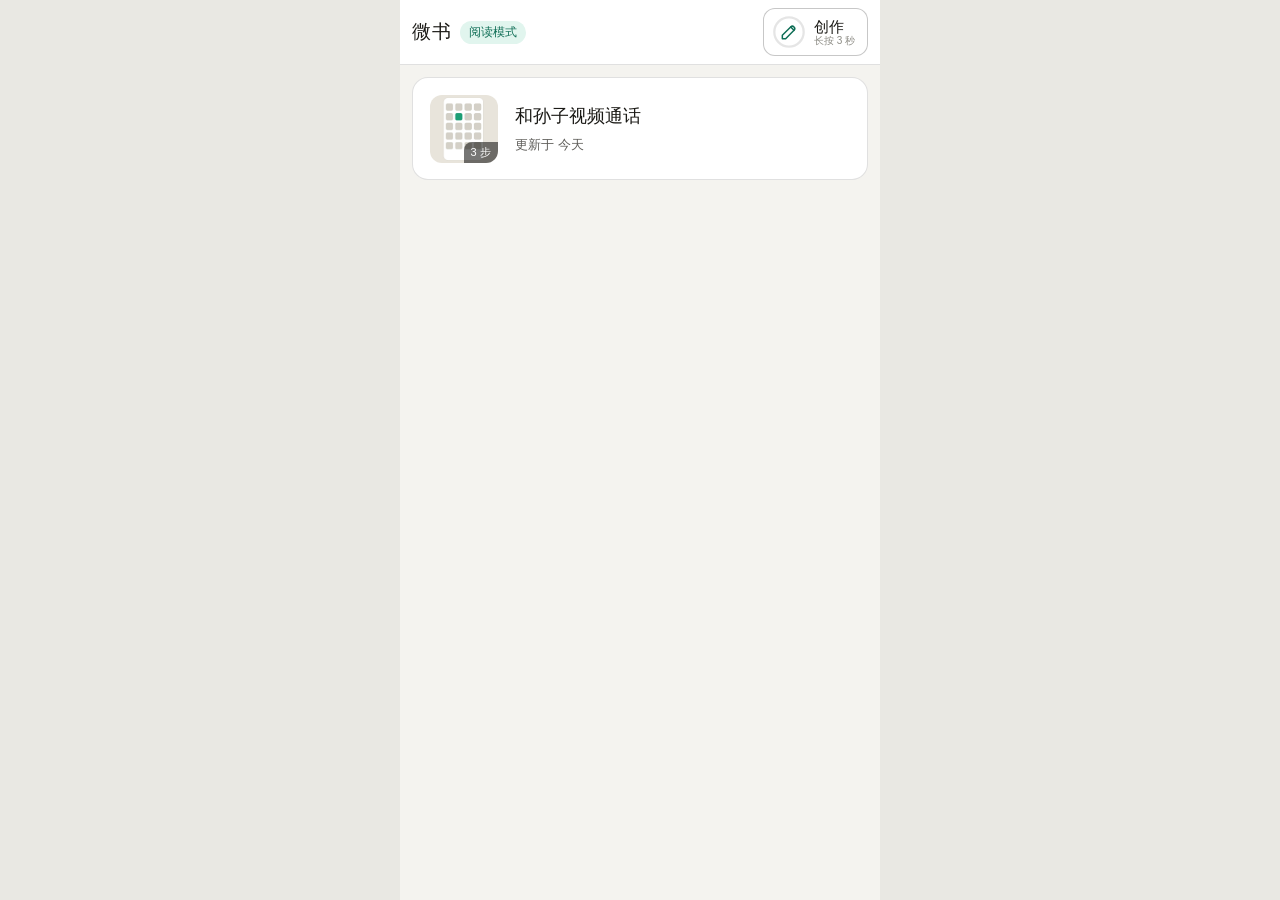
<file: prototype/index.html>
<!DOCTYPE html>
<html lang="zh-CN">
<head>
<meta charset="UTF-8">
<meta name="viewport" content="width=device-width, initial-scale=1, maximum-scale=1, user-scalable=no, viewport-fit=cover">
<title>微书 WeBook</title>
<link rel="stylesheet" href="app.css">
</head>
<body>
<div class="app">

  <!-- ============ 首页（阅读模式 / 创作模式共用） ============ -->
  <section id="view-home" class="view on">
    <div class="bar" id="home-bar">
      <div class="bar-side">
        <span class="logo">微书</span>
        <span class="tag" id="home-tag">阅读模式</span>
      </div>
      <div class="bar-mid"></div>
      <div class="bar-side bar-right">
        <button class="lp" id="lp-btn" type="button">
          <span class="lp-ic">
            <svg class="ring" viewBox="0 0 44 44" aria-hidden="true">
              <circle cx="22" cy="22" r="19" fill="none" stroke="rgba(0,0,0,.10)" stroke-width="3"></circle>
              <circle class="ring-fill" cx="22" cy="22" r="19" fill="none" stroke="#0F6E56" stroke-width="3"
                      stroke-linecap="round" transform="rotate(-90 22 22)"></circle>
            </svg>
            <svg class="ic" viewBox="0 0 24 24" aria-hidden="true">
              <path d="M4 20h4l10-10a2.8 2.8 0 0 0-4-4L4 16z" fill="none" stroke="currentColor" stroke-width="1.8" stroke-linejoin="round"/>
              <path d="M14 6l4 4" fill="none" stroke="currentColor" stroke-width="1.8" stroke-linecap="round"/>
            </svg>
          </span>
          <span class="lp-txt">创作<em>长按 3 秒</em></span>
        </button>
        <button class="btn btn-exit" id="btn-exit" type="button" hidden>
          <svg class="ic" viewBox="0 0 24 24" aria-hidden="true">
            <path d="M14 6l-6 6 6 6" fill="none" stroke="currentColor" stroke-width="2" stroke-linecap="round" stroke-linejoin="round"/>
          </svg>
          退出创作模式
        </button>
      </div>
    </div>

    <div class="list" id="home-list"></div>

    <div class="foot" id="home-foot">
      <button class="btn btn-huge btn-primary" id="btn-new" type="button" hidden>
        <svg class="ic" viewBox="0 0 24 24" aria-hidden="true">
          <path d="M12 5v14M5 12h14" fill="none" stroke="currentColor" stroke-width="2" stroke-linecap="round"/>
        </svg>
        新建说明书
      </button>
    </div>
  </section>

  <!-- ============ 创作：某份说明书的步骤列表 ============ -->
  <section id="view-steps" class="view">
    <div class="bar bar-edit">
      <div class="bar-side">
        <button class="btn btn-bar" id="steps-back" type="button">
          <svg class="ic" viewBox="0 0 24 24" aria-hidden="true">
            <path d="M14 6l-6 6 6 6" fill="none" stroke="currentColor" stroke-width="2" stroke-linecap="round" stroke-linejoin="round"/>
          </svg>
          返回
        </button>
      </div>
      <div class="bar-mid">
        <span class="bar-title" id="steps-title">说明书</span>
      </div>
      <div class="bar-side bar-right">
        <button class="btn btn-bar" id="steps-rename" type="button">
          <svg class="ic" viewBox="0 0 24 24" aria-hidden="true">
            <path d="M4 20h4l10-10a2.8 2.8 0 0 0-4-4L4 16z" fill="none" stroke="currentColor" stroke-width="1.8" stroke-linejoin="round"/>
          </svg>
          改名
        </button>
      </div>
    </div>

    <div class="list" id="steps-list"></div>

    <div class="foot foot-row">
      <button class="btn btn-huge btn-ghost" id="steps-style" type="button">
        <svg class="ic" viewBox="0 0 24 24" aria-hidden="true">
          <path d="M4 19l5-13 5 13" fill="none" stroke="currentColor" stroke-width="1.9" stroke-linecap="round" stroke-linejoin="round"/>
          <path d="M6.2 15h5.6" fill="none" stroke="currentColor" stroke-width="1.9" stroke-linecap="round"/>
        </svg>
        字号与配色
      </button>
      <button class="btn btn-huge btn-ghost" id="steps-export" type="button">
        <svg class="ic" viewBox="0 0 24 24" aria-hidden="true">
          <path d="M12 4v10" fill="none" stroke="currentColor" stroke-width="1.9" stroke-linecap="round"/>
          <path d="M8 11l4 4 4-4" fill="none" stroke="currentColor" stroke-width="1.9" stroke-linecap="round" stroke-linejoin="round"/>
          <path d="M5 19h14" fill="none" stroke="currentColor" stroke-width="1.9" stroke-linecap="round"/>
        </svg>
        导出与打印
      </button>
    </div>
    <input type="file" id="file-gallery" accept="image/*" hidden>
    <input type="file" id="file-camera" accept="image/*" capture="environment" hidden>
  </section>

  <!-- ============ 创作：单步编辑（手绘标注 + 文字） ============ -->
  <section id="view-annotate" class="view">
    <div class="bar bar-edit">
      <div class="bar-side">
        <button class="btn btn-bar" id="ann-back" type="button">
          <svg class="ic" viewBox="0 0 24 24" aria-hidden="true">
            <path d="M14 6l-6 6 6 6" fill="none" stroke="currentColor" stroke-width="2" stroke-linecap="round" stroke-linejoin="round"/>
          </svg>
          返回
        </button>
      </div>
      <div class="bar-mid"><span class="bar-title" id="ann-title">第 1 步</span></div>
      <div class="bar-side bar-right">
        <button class="btn btn-bar btn-ok" id="ann-save" type="button">
          <svg class="ic" viewBox="0 0 24 24" aria-hidden="true">
            <path d="M5 13l4 4L19 7" fill="none" stroke="currentColor" stroke-width="2.2" stroke-linecap="round" stroke-linejoin="round"/>
          </svg>
          完成
        </button>
      </div>
    </div>

    <div class="ann-wrap" id="ann-wrap">
      <canvas id="ann-canvas"></canvas>
    </div>

    <div class="ann-photorow">
      <button class="btn btn-tool" id="ann-crop" type="button">
        <svg class="ic" viewBox="0 0 24 24" aria-hidden="true">
          <rect x="3" y="6" width="18" height="12" rx="2" fill="none" stroke="currentColor" stroke-width="1.8"/>
          <path d="M3 6l6 4M21 6l-6 4M3 18l6-4M21 18l-6-4" fill="none" stroke="currentColor" stroke-width="1.5"/>
        </svg>
        调整照片（大小 / 位置）
      </button>
    </div>

    <div class="tools">
      <div class="tool-row" id="tool-row">
        <button class="btn btn-tool is-on" data-tool="ellipse" type="button">
          <svg class="ic" viewBox="0 0 24 24" aria-hidden="true"><ellipse cx="12" cy="12" rx="8.5" ry="8.5" fill="none" stroke="currentColor" stroke-width="1.8"/></svg>
          红圈
        </button>
        <button class="btn btn-tool" data-tool="arrow" type="button">
          <svg class="ic" viewBox="0 0 24 24" aria-hidden="true">
            <path d="M4 18L18 6" fill="none" stroke="currentColor" stroke-width="1.8" stroke-linecap="round"/>
            <path d="M18 6h-5M18 6v5" fill="none" stroke="currentColor" stroke-width="1.8" stroke-linecap="round" stroke-linejoin="round"/>
          </svg>
          箭头
        </button>
        <button class="btn btn-tool" data-tool="number" type="button">
          <svg class="ic" viewBox="0 0 24 24" aria-hidden="true">
            <circle cx="12" cy="12" r="8.5" fill="none" stroke="currentColor" stroke-width="1.8"/>
            <text x="12" y="16.5" text-anchor="middle" font-size="10" font-weight="500" fill="currentColor">1</text>
          </svg>
          序号
        </button>
        <button class="btn btn-tool" data-tool="free" type="button">
          <svg class="ic" viewBox="0 0 24 24" aria-hidden="true">
            <path d="M4 16c2.5 0 2.5-6 5-6s2.5 6 5 5 2-5 5-5" fill="none" stroke="currentColor" stroke-width="1.8" stroke-linecap="round"/>
          </svg>
          手绘
        </button>
      </div>
      <div class="tool-row tool-row-2">
        <div class="colors" id="color-row">
          <button class="dot-btn is-on" data-color="#E24B4A" type="button" style="background:#E24B4A" aria-label="红色"></button>
          <button class="dot-btn" data-color="#EF9F27" type="button" style="background:#EF9F27" aria-label="黄色"></button>
          <button class="dot-btn" data-color="#16150F" type="button" style="background:#16150F" aria-label="黑色"></button>
          <button class="dot-btn" data-color="#FFFFFF" type="button" style="background:#fff;border:1px solid rgba(0,0,0,.25)" aria-label="白色"></button>
        </div>
        <button class="btn btn-tool" id="ann-undo" type="button">
          <svg class="ic" viewBox="0 0 24 24" aria-hidden="true">
            <path d="M8 8H5V5" fill="none" stroke="currentColor" stroke-width="1.8" stroke-linecap="round" stroke-linejoin="round"/>
            <path d="M5.5 8.5a7 7 0 1 1 .5 9" fill="none" stroke="currentColor" stroke-width="1.8" stroke-linecap="round"/>
          </svg>
          撤销
        </button>
        <button class="btn btn-tool" id="ann-clear" type="button">
          <svg class="ic" viewBox="0 0 24 24" aria-hidden="true">
            <path d="M6 6l12 12M18 6L6 18" fill="none" stroke="currentColor" stroke-width="1.9" stroke-linecap="round"/>
          </svg>
          清空
        </button>
      </div>
    </div>

    <div class="textbox">
      <label class="textbox-label" for="ann-text">这一步要说什么</label>
      <textarea id="ann-text" rows="2" maxlength="60" placeholder="例如：点这个绿色的微信"></textarea>
      <div class="hint" id="ann-hint">还没写字，建议 30 字以内，老人看得就不累。</div>
    </div>

    <!-- 录音：给听不懂普通话的老人 -->
    <div class="recbox" id="recbox">
      <div class="rec-head">
        <svg class="ic" viewBox="0 0 24 24" aria-hidden="true">
          <rect x="9" y="3" width="6" height="11" rx="3" fill="none" stroke="currentColor" stroke-width="1.8"/>
          <path d="M6 11a6 6 0 0 0 12 0M12 17v3M9 20h6" fill="none" stroke="currentColor" stroke-width="1.8" stroke-linecap="round"/>
        </svg>
        <span>录一句家乡话（可以不录）</span>
      </div>
      <p class="rec-tip" id="rec-tip">老人听不懂普通话、也听不惯机器声音时，可以听你亲口说的这句话。录音只存在手机里，不用联网，也不会上传到任何地方。</p>
      <div id="rec-body"></div>
    </div>

    <div class="foot foot-row">
      <button class="btn btn-huge btn-primary" id="ann-pick" type="button">
        <svg class="ic" viewBox="0 0 24 24" aria-hidden="true">
          <rect x="3" y="5" width="18" height="14" rx="2" fill="none" stroke="currentColor" stroke-width="1.8"/>
          <circle cx="8.5" cy="10" r="1.6" fill="currentColor"/>
          <path d="M4 17l4.5-4.5 3 3L15 12l5 5" fill="none" stroke="currentColor" stroke-width="1.8" stroke-linejoin="round"/>
        </svg>
        换一张照片
      </button>
      <button class="btn btn-huge btn-danger-solid" id="ann-delstep" type="button">
        <svg class="ic" viewBox="0 0 24 24" aria-hidden="true">
          <path d="M5 7h14M10 7V5h4v2M7 7l1 12h8l1-12" fill="none" stroke="currentColor" stroke-width="1.8" stroke-linecap="round" stroke-linejoin="round"/>
        </svg>
        删掉这一步
      </button>
    </div>
    <input type="file" id="file-ann" accept="image/*" hidden>
  </section>

  <!-- ============ 创作：调整照片（裁切 / 完整显示） ============ -->
  <section id="view-crop" class="view view-crop">
    <div class="bar bar-edit">
      <div class="bar-side">
        <button class="btn btn-bar" id="crop-back" type="button">
          <svg class="ic" viewBox="0 0 24 24" aria-hidden="true">
            <path d="M14 6l-6 6 6 6" fill="none" stroke="currentColor" stroke-width="2" stroke-linecap="round" stroke-linejoin="round"/>
          </svg>
          返回
        </button>
      </div>
      <div class="bar-mid"><span class="bar-title">调整照片</span></div>
      <div class="bar-side bar-right">
        <button class="btn btn-bar btn-ok" id="crop-ok" type="button">
          <svg class="ic" viewBox="0 0 24 24" aria-hidden="true">
            <path d="M5 13l4 4L19 7" fill="none" stroke="currentColor" stroke-width="2.2" stroke-linecap="round" stroke-linejoin="round"/>
          </svg>
          好了
        </button>
      </div>
    </div>

    <div class="crop-wrap">
      <div class="crop-stage" id="crop-stage">
        <img class="crop-img" id="crop-img" alt="这一步的照片" draggable="false">
        <div class="crop-frame">
          <span class="crop-frame-tag">老人看到的范围</span>
        </div>
      </div>
      <p class="crop-tip">手指按住照片可以拖动，两指捏合可以放大缩小。<br>白框里就是老人在这一步看到的范围，框外的部分会被裁掉。<br>不想裁掉任何东西？点下面的「完整显示整张照片」。</p>
    </div>

    <div class="tools">
      <div class="tool-row">
        <button class="btn btn-tool" id="crop-zoom-out" type="button">
          <svg class="ic" viewBox="0 0 24 24" aria-hidden="true">
            <circle cx="11" cy="11" r="7" fill="none" stroke="currentColor" stroke-width="1.8"/>
            <path d="M8 11h6" fill="none" stroke="currentColor" stroke-width="1.8" stroke-linecap="round"/>
            <path d="M16.5 16.5L21 21" fill="none" stroke="currentColor" stroke-width="1.8" stroke-linecap="round"/>
          </svg>
          缩小
        </button>
        <button class="btn btn-tool" id="crop-zoom-in" type="button">
          <svg class="ic" viewBox="0 0 24 24" aria-hidden="true">
            <circle cx="11" cy="11" r="7" fill="none" stroke="currentColor" stroke-width="1.8"/>
            <path d="M8 11h6M11 8v6" fill="none" stroke="currentColor" stroke-width="1.8" stroke-linecap="round"/>
            <path d="M16.5 16.5L21 21" fill="none" stroke="currentColor" stroke-width="1.8" stroke-linecap="round"/>
          </svg>
          放大
        </button>
      </div>
      <div class="tool-row">
        <button class="btn btn-tool btn-fit" id="crop-fit" type="button">
          <svg class="ic" viewBox="0 0 24 24" aria-hidden="true">
            <rect x="3.5" y="5" width="17" height="14" rx="2" fill="none" stroke="currentColor" stroke-width="1.8"/>
            <path d="M8 9.5h8M8 14.5h8" fill="none" stroke="currentColor" stroke-width="1.6" stroke-linecap="round"/>
          </svg>
          <span id="crop-fit-txt">完整显示整张照片（不裁掉任何内容）</span>
        </button>
      </div>
    </div>

    <div class="foot">
      <button class="btn btn-huge btn-primary" id="crop-done" type="button">
        <svg class="ic" viewBox="0 0 24 24" aria-hidden="true">
          <path d="M5 13l4 4L19 7" fill="none" stroke="currentColor" stroke-width="2.2" stroke-linecap="round" stroke-linejoin="round"/>
        </svg>
        好了，就这样
      </button>
      <button class="btn btn-huge" id="crop-repick" type="button">
        <svg class="ic" viewBox="0 0 24 24" aria-hidden="true">
          <rect x="3" y="5" width="18" height="14" rx="2" fill="none" stroke="currentColor" stroke-width="1.8"/>
          <circle cx="8.5" cy="10" r="1.6" fill="currentColor"/>
          <path d="M4 17l4.5-4.5 3 3L15 12l5 5" fill="none" stroke="currentColor" stroke-width="1.8" stroke-linejoin="round"/>
        </svg>
        换一张照片
      </button>
    </div>
    <input type="file" id="file-crop" accept="image/*" hidden>
  </section>

  <!-- ============ 阅读模式 ============ -->
  <section id="view-read" class="view view-read">
    <div class="bar bar-read">
      <div class="bar-side">
        <button class="btn btn-bar" id="read-back" type="button">
          <svg class="ic" viewBox="0 0 24 24" aria-hidden="true">
            <path d="M14 6l-6 6 6 6" fill="none" stroke="currentColor" stroke-width="2" stroke-linecap="round" stroke-linejoin="round"/>
          </svg>
          说明书
        </button>
      </div>
      <div class="bar-mid"><span class="bar-title" id="read-title">说明书</span></div>
      <div class="bar-side bar-right"><span class="counter" id="read-count">第 1 / 1 步</span></div>
    </div>

    <div class="dots" id="read-dots"></div>

    <div class="card-wrap">
      <canvas id="read-canvas"></canvas>
    </div>
    <p class="zoom-hint">
      <svg class="ic" viewBox="0 0 24 24" aria-hidden="true">
        <circle cx="11" cy="11" r="7" fill="none" stroke="currentColor" stroke-width="1.8"/>
        <path d="M8 11h6M11 8v6" fill="none" stroke="currentColor" stroke-width="1.8" stroke-linecap="round"/>
        <path d="M16.5 16.5L21 21" fill="none" stroke="currentColor" stroke-width="1.8" stroke-linecap="round"/>
      </svg>
      看不清？点一下上面的照片，能放大了看
    </p>

    <div class="speak-row">
      <button class="btn btn-speak btn-rec-primary" id="read-audio" type="button" hidden>
        <svg class="ic" viewBox="0 0 24 24" aria-hidden="true">
          <rect x="9" y="3" width="6" height="11" rx="3" fill="none" stroke="currentColor" stroke-width="1.8"/>
          <path d="M6 11a6 6 0 0 0 12 0M12 17v3M9 20h6" fill="none" stroke="currentColor" stroke-width="1.8" stroke-linecap="round"/>
        </svg>
        <span id="read-audio-txt">听家里人说的<em>录好的话，最清楚</em></span>
      </button>
      <button class="btn btn-speak" id="read-speak" type="button">
        <svg class="ic" viewBox="0 0 24 24" aria-hidden="true">
          <path d="M3 9.2h3.2L10 6v12l-3.8-3.2H3z" fill="currentColor"/>
          <path d="M13.6 8.8a4 4 0 0 1 0 6.4" fill="none" stroke="currentColor" stroke-width="1.8" stroke-linecap="round"/>
          <path d="M16.6 6.4a7 7 0 0 1 0 11.2" fill="none" stroke="currentColor" stroke-width="1.8" stroke-linecap="round"/>
        </svg>
        <span id="read-speak-txt">机器朗读<em>手机自己念</em></span>
      </button>
    </div>
    <div class="nav">
      <button class="btn btn-nav" id="read-prev" type="button">
        <svg class="ic" viewBox="0 0 24 24" aria-hidden="true">
          <path d="M10 6l-6 6 6 6" fill="none" stroke="currentColor" stroke-width="2.2" stroke-linecap="round" stroke-linejoin="round"/>
        </svg>
        上一步
      </button>
      <button class="btn btn-nav btn-primary" id="read-next" type="button">
        下一步
        <svg class="ic" viewBox="0 0 24 24" aria-hidden="true">
          <path d="M14 6l6 6-6 6" fill="none" stroke="currentColor" stroke-width="2.2" stroke-linecap="round" stroke-linejoin="round"/>
        </svg>
      </button>
    </div>
  </section>

  <!-- ============ 阅读：点图片放大看 ============ -->
  <div class="zoom" id="zoom" hidden>
    <div class="zoom-head">
      <button class="btn btn-zoom-close" id="zoom-close" type="button">
        <svg class="ic" viewBox="0 0 24 24" aria-hidden="true">
          <path d="M6 6l12 12M18 6L6 18" fill="none" stroke="currentColor" stroke-width="2" stroke-linecap="round"/>
        </svg>
        关闭
      </button>
      <span class="zoom-title" id="zoom-n">第 1 步</span>
    </div>
    <div class="zoom-stage" id="zoom-stage">
      <div class="zoom-pan" id="zoom-pan"><canvas id="zoom-canvas"></canvas></div>
    </div>
    <p class="zoom-tip">手指按住可以拖动，两指捏合可以缩放</p>
    <div class="zoom-foot">
      <button class="btn btn-huge" id="zoom-out" type="button">
        <svg class="ic" viewBox="0 0 24 24" aria-hidden="true">
          <circle cx="11" cy="11" r="7" fill="none" stroke="currentColor" stroke-width="1.8"/>
          <path d="M8 11h6" fill="none" stroke="currentColor" stroke-width="1.8" stroke-linecap="round"/>
        </svg>
        缩小
      </button>
      <button class="btn btn-huge" id="zoom-in" type="button">
        <svg class="ic" viewBox="0 0 24 24" aria-hidden="true">
          <circle cx="11" cy="11" r="7" fill="none" stroke="currentColor" stroke-width="1.8"/>
          <path d="M8 11h6M11 8v6" fill="none" stroke="currentColor" stroke-width="1.8" stroke-linecap="round"/>
        </svg>
        放大
      </button>
      <button class="btn btn-huge" id="zoom-reset" type="button">
        <svg class="ic" viewBox="0 0 24 24" aria-hidden="true">
          <path d="M4 12a8 8 0 1 0 3-6.2" fill="none" stroke="currentColor" stroke-width="1.8" stroke-linecap="round"/>
          <path d="M4 4v4h4" fill="none" stroke="currentColor" stroke-width="1.8" stroke-linecap="round" stroke-linejoin="round"/>
        </svg>
        回到原样
      </button>
      <button class="btn btn-huge btn-primary" id="zoom-back" type="button">
        <svg class="ic" viewBox="0 0 24 24" aria-hidden="true">
          <path d="M6 6l12 12M18 6L6 18" fill="none" stroke="currentColor" stroke-width="2" stroke-linecap="round"/>
        </svg>
        关闭放大
      </button>
    </div>
  </div>

  <!-- ============ 弹层 ============ -->
  <div class="mask" id="mask" hidden></div>

  <div class="sheet" id="sheet-confirm" hidden>
    <div class="sheet-in">
      <h3 class="sheet-title">要进入创作模式吗？</h3>
      <p class="sheet-desc">进入后可以新建、修改和删除说明书。<br>老人平时看不到这个入口，也改不动内容。</p>
      <button class="btn btn-huge btn-primary" id="cf-yes" type="button">
        <svg class="ic" viewBox="0 0 24 24" aria-hidden="true">
          <path d="M4 20h4l10-10a2.8 2.8 0 0 0-4-4L4 16z" fill="none" stroke="currentColor" stroke-width="1.8" stroke-linejoin="round"/>
        </svg>
        进入创作模式
      </button>
      <button class="btn btn-huge" id="cf-no" type="button">取消，我只是随便按按</button>
    </div>
  </div>

  <div class="sheet" id="sheet-unsaved" hidden>
    <div class="sheet-in">
      <h3 class="sheet-title">这份说明书改过了，要保存吗？</h3>
      <p class="sheet-desc">你这次改的内容还没保存。<br>不保存就退出的话，会回到上次保存的样子。</p>
      <button class="btn btn-huge btn-primary" id="us-save" type="button">
        <svg class="ic" viewBox="0 0 24 24" aria-hidden="true">
          <path d="M5 4h11l3 3v13H5z" fill="none" stroke="currentColor" stroke-width="1.8" stroke-linejoin="round"/>
          <path d="M9 4v5h6V4M8 20v-6h8v6" fill="none" stroke="currentColor" stroke-width="1.8" stroke-linejoin="round"/>
        </svg>
        保存
      </button>
      <button class="btn btn-huge" id="us-no" type="button">不保存，直接退出</button>
      <button class="btn btn-huge btn-ghost" id="us-cancel" type="button">取消，我还要继续改</button>
    </div>
  </div>

  <div class="sheet" id="sheet-style" hidden>
    <div class="sheet-in">
      <h3 class="sheet-title">字号与配色</h3>
      <p class="sheet-desc-sm">每份说明书单独记住，不同老人可以用不同的。</p>
      <div class="seg-label">字号</div>
      <div class="seg" id="seg-font"></div>
      <div class="seg-label">配色</div>
      <div class="seg" id="seg-theme"></div>
      <button class="btn btn-huge btn-primary" id="st-close" type="button">
        <svg class="ic" viewBox="0 0 24 24" aria-hidden="true">
          <path d="M5 13l4 4L19 7" fill="none" stroke="currentColor" stroke-width="2.2" stroke-linecap="round" stroke-linejoin="round"/>
        </svg>
        好了
      </button>
    </div>
  </div>

  <div class="sheet" id="sheet-export" hidden>
    <div class="sheet-in">
      <h3 class="sheet-title">导出与打印</h3>
      <p class="sheet-desc-sm" id="ex-sub"></p>
      <p class="sheet-note" id="ex-audionote" hidden></p>
      <div class="seg-label">打印时每页放几步</div>
      <div class="seg" id="seg-perpage">
        <button class="seg-bt is-on" data-p="1" type="button">每页 1 步<br><em>字最大，最清楚</em></button>
        <button class="seg-bt" data-p="2" type="button">每页 2 步<br><em>省纸，图会小一些</em></button>
      </div>
      <p class="ex-prog" id="ex-prog" hidden></p>
      <button class="btn btn-huge btn-primary" id="ex-pdf" type="button">
        <svg class="ic" viewBox="0 0 24 24" aria-hidden="true">
          <path d="M6 3h8l4 4v14H6z" fill="none" stroke="currentColor" stroke-width="1.8" stroke-linejoin="round"/>
          <path d="M6 15h12" fill="none" stroke="currentColor" stroke-width="1.8"/>
        </svg>
        导出 PDF（可打印）
      </button>
      <button class="btn btn-huge" id="ex-img" type="button">
        <svg class="ic" viewBox="0 0 24 24" aria-hidden="true">
          <rect x="3" y="5" width="18" height="14" rx="2" fill="none" stroke="currentColor" stroke-width="1.8"/>
          <path d="M4 17l4.5-4.5 3 3L15 12l5 5" fill="none" stroke="currentColor" stroke-width="1.8" stroke-linejoin="round"/>
        </svg>
        导出长图（可发微信）
      </button>
      <button class="btn btn-huge btn-ghost" id="ex-close" type="button">暂时不导出</button>
      <div class="ex-list-box" id="ex-list" hidden></div>
    </div>
  </div>

  <div class="toast" id="toast" hidden></div>

</div>
<script src="vendor/jspdf.umd.min.js"></script>
<script src="app.js"></script>
</body>
</html>
</file>
<file: prototype/app.css>
:root{
  --bg:#F4F3EF;
  --surface:#FFFFFF;
  --text:#1B1A16;
  --text2:#5F5E5A;
  --text3:#8C8B84;
  --line:rgba(0,0,0,.12);
  --line2:rgba(0,0,0,.22);
  --brand:#0F6E56;
  --brand-soft:#E1F5EE;
  --edit:#854F0B;
  --edit-soft:#FAEEDA;
  --danger:#A32D2D;
  --blue:#185FA5;
  --blue-soft:#E6F1FB;
}
*{box-sizing:border-box;-webkit-tap-highlight-color:transparent}
[hidden]{display:none !important}
html,body{margin:0;padding:0}
body{
  font-family:-apple-system,BlinkMacSystemFont,"PingFang SC","Hiragino Sans GB","Microsoft YaHei","Noto Sans CJK SC","Source Han Sans SC",sans-serif;
  background:#E9E8E3;color:var(--text);-webkit-font-smoothing:antialiased;
}
.app{
  /* --sp 是「比例单位」= 屏幕宽度的 1%，由 JS 按实际宽度写进来。
     下面所有间距、留白都用它换算，不再写死像素：
     大屏自然宽松，小屏自然收紧，不用为每个机型单独调。 */
  --sp:4.8px;
  max-width:480px;margin:0 auto;min-height:100vh;background:var(--bg);
  position:relative;overflow-x:hidden;padding-bottom:28px;
}
.view{display:none}
.view.on{display:block}

/* ---------- 顶栏 ---------- */
.bar{
  display:flex;align-items:center;gap:8px;
  min-height:64px;padding:8px 12px;
  background:var(--surface);border-bottom:0.5px solid var(--line);
  position:sticky;top:0;z-index:20;
}
.bar-edit{background:var(--edit-soft);border-bottom-color:rgba(133,79,11,.25)}
.bar-read{background:var(--surface)}
.bar-side{flex:0 0 auto;display:flex;align-items:center;gap:8px}
.bar-side.bar-right{margin-left:auto;justify-content:flex-end}
.bar-mid{flex:1 1 auto;display:flex;justify-content:center;min-width:0;overflow:hidden}
.logo{font-size:19px;font-weight:500;letter-spacing:1px}
.tag{
  font-size:12px;padding:3px 9px;border-radius:999px;
  background:var(--brand-soft);color:var(--brand);
}
.bar-edit .tag{background:#F0D9AE;color:var(--edit)}
.bar-edit .logo{color:var(--edit)}
.bar-title{
  font-size:16px;font-weight:500;max-width:150px;
  overflow:hidden;text-overflow:ellipsis;white-space:nowrap;
}
.counter{font-size:15px;font-weight:500;color:var(--text2)}

/* ---------- 按钮 ---------- */
.btn{
  display:inline-flex;align-items:center;justify-content:center;gap:8px;
  min-height:52px;padding:0 14px;border-radius:12px;
  background:var(--surface);border:0.5px solid var(--line2);
  color:var(--text);font-size:16px;font-weight:500;font-family:inherit;
  cursor:pointer;user-select:none;
  text-align:center;line-height:1.35;word-break:break-word;
}
.btn:active{opacity:.65}
.btn .ic{width:20px;height:20px;flex:0 0 auto}
.btn-huge{width:100%;min-height:64px;font-size:18px;gap:10px}
.btn-huge .ic{width:22px;height:22px}
.btn-primary{background:var(--blue-soft);color:var(--blue);border-color:transparent}
.btn-ghost{background:var(--surface)}
.btn-ok{background:var(--brand-soft);color:var(--brand);border-color:transparent}
.btn-bar{min-height:44px;padding:0 10px;font-size:15px;border-radius:10px}
.btn-bar .ic{width:18px;height:18px}
.bar-edit .btn-bar{background:rgba(255,255,255,.7);border-color:rgba(133,79,11,.25);color:var(--edit)}
.btn-exit{
  min-height:48px;padding:0 12px;font-size:15px;border-radius:12px;
  background:var(--surface);border-color:rgba(133,79,11,.35);color:var(--edit);
}
.btn-nav{flex:1;min-height:86px;font-size:21px;gap:8px;border-radius:14px}
.btn-nav .ic{width:26px;height:26px}
.btn-speak{
  width:100%;min-height:64px;font-size:18px;gap:8px;
  background:var(--surface);border:0.5px solid var(--line2);
  flex-direction:column;gap:2px;padding:8px 12px;
}
.btn-speak span{display:flex;flex-direction:column;align-items:center;line-height:1.25;font-size:19px;font-weight:500}
.btn-speak span em{font-style:normal;font-size:12px;font-weight:400;color:var(--text3)}
.btn-rec-primary{background:var(--brand-soft);color:var(--brand);border-color:transparent;min-height:76px}
.btn-rec-primary span em{color:var(--brand)}
.btn-speak.is-playing{background:var(--brand-soft);color:var(--brand);border-color:transparent}
.btn-speak.is-playing span em{color:var(--brand)}
.speak-row{display:flex;flex-direction:column;gap:calc(var(--sp)*1.8)}
.btn-tool{
  min-height:56px;padding:0 8px;font-size:14px;flex:1;border-radius:12px;gap:8px;
}
.btn-tool .ic{width:20px;height:20px}
.btn-tool.is-on{background:var(--brand-soft);color:var(--brand);border-color:transparent}
.btn-danger{color:var(--danger)}
.btn:disabled{opacity:.4}

/* ---------- 保存条（放在第一步前面） ---------- */
.savebar{
  margin:0 0 calc(var(--sp)*3.4);padding:calc(var(--sp)*2.9);border-radius:14px;
  background:var(--brand-soft);border:0.5px solid rgba(15,110,86,.22);
}
.btn-save-idle{background:var(--surface);color:var(--brand);border-color:rgba(15,110,86,.35)}
.btn-save-on{
  background:var(--brand);color:#fff;border-color:transparent;
  box-shadow:0 2px 10px rgba(15,110,86,.28);
  animation:savePulse 1.8s ease-in-out infinite;
}
@keyframes savePulse{
  0%,100%{box-shadow:0 2px 10px rgba(15,110,86,.28)}
  50%{box-shadow:0 2px 16px rgba(15,110,86,.5)}
}
.save-tip{margin:calc(var(--sp)*1.8) 2px 0;font-size:13px;line-height:1.6;color:var(--brand)}
.save-tip.is-warn{color:#8A3B12;font-weight:500}

/* ---------- 长按进入创作 ---------- */
.lp{
  display:flex;align-items:center;gap:8px;
  min-height:48px;padding:0 12px 0 8px;border-radius:12px;
  background:var(--surface);border:0.5px solid var(--line2);
  color:var(--brand);cursor:pointer;font-family:inherit;
  -webkit-user-select:none;user-select:none;
}
.lp-ic{position:relative;width:34px;height:34px;flex:0 0 auto;display:block}
.lp-ic .ring{position:absolute;inset:0;width:34px;height:34px}
.lp-ic .ring-fill{
  stroke-dasharray:119.38;stroke-dashoffset:119.38;
  transition:stroke-dashoffset 3s linear;
}
.lp.pressing .ring-fill{stroke-dashoffset:0}
.lp.noanim .ring-fill{transition:none}
.lp-ic .ic{
  position:absolute;left:7px;top:7px;width:20px;height:20px;color:var(--brand);
}
.lp-txt{display:flex;flex-direction:column;align-items:flex-start;line-height:1.15}
.lp-txt{font-size:15px;font-weight:500;color:var(--text)}
.lp-txt em{font-style:normal;font-size:10px;color:var(--text3);font-weight:400}

/* ---------- 列表 ---------- */
.list{padding:calc(var(--sp)*2.6)}
.gcard{
  display:flex;align-items:center;gap:calc(var(--sp)*3.6);
  background:var(--surface);border:0.5px solid var(--line);
  border-radius:16px;padding:calc(var(--sp)*3.4);margin-bottom:calc(var(--sp)*3.4);
  cursor:pointer;
}
.gcard:active{opacity:.7}
.gcover{
  width:64px;height:64px;border-radius:12px;flex:0 0 auto;position:relative;
  overflow:hidden;background:#F1EFE8;
}
.gcover-img{width:100%;height:100%;object-fit:cover;display:block}
.gcover-ph{
  position:absolute;inset:0;display:flex;align-items:center;justify-content:center;
  font-size:22px;font-weight:500;color:rgba(0,0,0,.55);
}
.gcover-n{
  position:absolute;right:0;bottom:0;font-size:11px;line-height:1.5;
  color:#fff;background:rgba(20,20,18,.58);padding:2px 7px;
  border-top-left-radius:8px;
}
.gmain{flex:1;min-width:0}
.gname{
  font-size:18px;font-weight:500;margin:0 0 calc(var(--sp)*1.7);word-break:break-word;
  /* 名字长就换到第二行，最多两行，不再一刀切掉 */
  display:-webkit-box;-webkit-box-orient:vertical;-webkit-line-clamp:2;overflow:hidden;
}
.gsub{font-size:13px;color:var(--text2);margin:0;word-break:break-word}
.gedit{
  display:flex;gap:calc(var(--sp)*2.4);margin-top:calc(var(--sp)*3);
  flex-wrap:wrap;
}
.gedit .btn{min-height:44px;padding:0 calc(var(--sp)*2.7);font-size:14px;border-radius:10px}
.gedit .btn .ic{width:17px;height:17px}
.empty{text-align:center;padding:calc(var(--sp)*11) calc(var(--sp)*5);color:var(--text2)}
.empty h3{font-size:17px;font-weight:500;margin:0 0 calc(var(--sp)*1.8);color:var(--text)}
.empty p{font-size:14px;line-height:1.7;margin:0}

/* ---------- 步骤列表 ---------- */
.scard{
  display:flex;gap:calc(var(--sp)*3);background:var(--surface);
  border:0.5px solid var(--line);border-radius:16px;
  padding:calc(var(--sp)*3);margin-bottom:calc(var(--sp)*3.4);
}
.sthumb{
  width:96px;height:78px;border-radius:10px;flex:0 0 auto;
  background:#F1EFE8;object-fit:cover;display:block;cursor:pointer;
  border:0.5px solid var(--line);
}
.smain{flex:1;min-width:0;display:flex;flex-direction:column}
.stext{
  font-size:15px;line-height:1.5;margin:0 0 calc(var(--sp)*2);color:var(--text);
  word-break:break-word;
  /* 最多两行，多的用省略号，不按固定像素切半行 */
  display:-webkit-box;-webkit-box-orient:vertical;-webkit-line-clamp:2;overflow:hidden;
}
.sact{
  display:flex;gap:calc(var(--sp)*2);margin-top:auto;
  padding-top:calc(var(--sp)*2.2);flex-wrap:wrap;
}
.sact .btn{min-height:44px;padding:0 calc(var(--sp)*2.4);font-size:13px;border-radius:9px}
.sact .btn .ic{width:16px;height:16px}
.sact .btn-editstep{flex:0 0 100%;min-height:46px;font-size:15px;justify-content:center}
.scard .sa-hasrec{
  display:inline-flex;align-items:center;gap:6px;
  font-size:12px;color:var(--brand);margin:0 0 8px;
}
.scard .sa-hasrec .ic{width:14px;height:14px}
.sheet-note{
  margin:0;font-size:12px;line-height:1.6;color:var(--edit);
  background:var(--edit-soft);border-radius:10px;padding:9px 11px;
}
.addrow{display:flex;gap:calc(var(--sp)*2.6)}
.addrow .btn-huge{min-height:60px;font-size:16px}

/* ---------- 标注编辑 ---------- */
.ann-wrap{padding:calc(var(--sp)*2.6);display:flex;justify-content:center}
#ann-canvas{
  width:100%;max-width:420px;border-radius:14px;display:block;
  border:0.5px solid var(--line);background:#F1EFE8;touch-action:none;
}
.tools{padding:0 calc(var(--sp)*2.6)}
.tool-row{display:flex;gap:calc(var(--sp)*1.8);margin-bottom:calc(var(--sp)*1.8)}
.tool-row-2{align-items:center}
.colors{display:flex;gap:8px;flex:0 0 auto;padding:0 2px}
.dot-btn{
  width:30px;height:30px;border-radius:50%;border:2px solid transparent;
  padding:0;cursor:pointer;
}
.dot-btn.is-on{border-color:var(--brand);box-shadow:0 0 0 2px rgba(15,110,86,.18)}
.textbox{padding:calc(var(--sp)*1.7) calc(var(--sp)*2.6) calc(var(--sp)*0.9)}
.textbox-label{display:block;font-size:14px;color:var(--text2);margin-bottom:6px}
#ann-text{
  width:100%;font-family:inherit;font-size:17px;line-height:1.6;
  padding:12px;border-radius:12px;border:0.5px solid var(--line2);
  background:var(--surface);color:var(--text);resize:none;
}
.hint{font-size:12px;color:var(--text3);margin-top:calc(var(--sp)*1.3);line-height:1.6}
.hint.warn{color:var(--danger)}

/* ---------- 录音 ---------- */
.recbox{
  margin:6px 12px 4px;padding:12px;border-radius:14px;
  background:var(--surface);border:0.5px solid var(--line);
}
.rec-head{
  display:flex;align-items:center;gap:8px;
  font-size:15px;font-weight:500;color:var(--text);
}
.rec-head .ic{width:19px;height:19px;color:var(--brand)}
.rec-tip{font-size:12px;line-height:1.7;color:var(--text3);margin:calc(var(--sp)*1.3) 0 calc(var(--sp)*2.2)}
.rec-tip br{content:""}
.btn-rec{
  background:var(--blue-soft);color:var(--blue);border-color:transparent;
}
.btn-rec.is-live{
  background:#FCE8E6;color:#A32D2D;border-color:transparent;
  animation:recpulse 1.1s ease-in-out infinite;
}
@keyframes recpulse{0%,100%{opacity:1}50%{opacity:.62}}
.rec-status{
  display:flex;align-items:center;gap:8px;
  font-size:14px;color:var(--text2);margin-top:10px;line-height:1.5;
}
.rec-dot{
  width:11px;height:11px;border-radius:50%;background:#C9C8C2;flex:0 0 auto;
}
.rec-dot.live{background:#E24B4A;animation:recpulse 1s ease-in-out infinite}
.rec-dot.ok{background:var(--brand)}
.rec-time{font-variant-numeric:tabular-nums;font-weight:500;color:var(--text)}
.rec-acts{display:flex;gap:calc(var(--sp)*1.8);margin-top:calc(var(--sp)*2.2)}
.rec-acts .btn{flex:1;min-height:52px;padding:0 8px;font-size:15px}
.rec-acts .btn .ic{width:18px;height:18px}
.btn-danger-solid{
  background:#FCE8E6;color:var(--danger);border-color:transparent;
}

/* ---------- 调整照片（裁切 / 完整显示） ---------- */
.view-crop{background:var(--bg)}
.crop-wrap{padding:calc(var(--sp)*2.6)}
.crop-stage{
  position:relative;width:100%;border-radius:14px;overflow:hidden;
  background:#E4E2DB;touch-action:none;
  -webkit-user-select:none;user-select:none;
}
.crop-img{
  position:absolute;left:0;top:0;display:block;
  transform-origin:0 0;pointer-events:none;
}
.crop-frame{
  position:absolute;inset:0;pointer-events:none;
  border:2px dashed rgba(255,255,255,.92);
  box-shadow:inset 0 0 0 1px rgba(20,20,18,.3);
}
.crop-frame-tag{
  position:absolute;left:6px;top:6px;font-size:11px;line-height:1.5;color:#fff;
  background:rgba(20,20,18,.55);padding:3px 8px;border-radius:8px;
}
.crop-tip{font-size:12px;line-height:1.7;color:var(--text3);margin:10px 2px 0}
.ann-photorow{padding:calc(var(--sp)*1.7) calc(var(--sp)*2.6) 0}
.btn-fit{flex:1 1 100%;width:100%;min-height:52px;font-size:15px}
.btn-fit.is-on{background:var(--brand-soft);color:var(--brand);border-color:transparent}
.ann-photorow .btn-tool{width:100%;min-height:52px;font-size:15px}

/* ---------- 阅读：点图片放大 ---------- */
.zoom{
  position:fixed;inset:0;z-index:90;background:#15150F;
  display:flex;flex-direction:column;padding:8px 10px 10px;
}
.zoom-head{display:flex;align-items:center;gap:12px;padding:2px 2px 8px}
.btn-zoom-close{
  min-height:52px;padding:0 16px;font-size:17px;border-radius:12px;
  background:rgba(255,255,255,.16);color:#fff;border-color:transparent;
}
.zoom-title{margin-left:auto;padding-right:6px;font-size:17px;color:rgba(255,255,255,.82)}
.zoom-stage{
  flex:1 1 auto;position:relative;overflow:hidden;
  touch-action:none;-webkit-user-select:none;user-select:none;
}
.zoom-pan{
  position:absolute;inset:0;display:flex;align-items:center;justify-content:center;
  transform-origin:center center;will-change:transform;
}
#zoom-canvas{
  max-width:100%;max-height:100%;width:auto;height:auto;
  display:block;border-radius:8px;
}
.zoom-tip{margin:8px 0 8px;text-align:center;font-size:13px;color:rgba(255,255,255,.62)}
.zoom-foot{display:flex;flex-wrap:wrap;gap:8px}
.zoom-foot .btn-huge{
  flex:1 1 30%;min-height:58px;font-size:16px;padding:0 4px;
  background:rgba(255,255,255,.16);color:#fff;border-color:transparent;
}
.zoom-foot .btn-huge.btn-primary{flex:1 1 100%;background:#8FC7B4;color:#0B2A22}

/* ---------- 阅读 ---------- */
.view-read{background:var(--surface)}
.view-read.on{display:flex;flex-direction:column;min-height:calc(100vh - 28px)}
.view-read .bar{background:var(--surface)}
.dots{display:flex;justify-content:center;gap:calc(var(--sp)*1.6);padding:calc(var(--sp)*2.8) 0 calc(var(--sp)*1.7);flex:0 0 auto}
.dots span{width:11px;height:11px;border-radius:50%;background:#D3D1C7}
.dots span.on{background:var(--brand)}
.card-wrap{padding:0 calc(var(--sp)*2.2) calc(var(--sp)*1.3);display:flex;align-items:center;justify-content:center;flex:1 1 auto}
/* 尺寸由 JS 按屏宽/屏高比例算好再写进来，这里不再写死宽度 */
#read-canvas{border-radius:14px;display:block;margin:0 auto}
.nav{display:flex;gap:calc(var(--sp)*2.6);padding:calc(var(--sp)*1.3) calc(var(--sp)*2.6) calc(var(--sp)*1.8);flex:0 0 auto}
.speak-row{padding:calc(var(--sp)*1.3) calc(var(--sp)*2.6) 0;flex:0 0 auto}
.zoom-hint{
  display:flex;align-items:center;justify-content:center;gap:calc(var(--sp)*1.6);
  margin:0 0 calc(var(--sp)*1.3);font-size:13px;color:var(--text3);flex:0 0 auto;
}
.zoom-hint .ic{width:16px;height:16px}
.foot{
  padding:calc(var(--sp)*2.2) calc(var(--sp)*2.6) calc(var(--sp)*2.6);
  display:flex;flex-direction:column;gap:calc(var(--sp)*2.2);
  position:sticky;bottom:0;background:var(--bg);
}
.foot-row{flex-direction:row;gap:calc(var(--sp)*2.6)}
.foot-row .btn-huge{min-height:60px;font-size:16px;padding:0 6px}

/* ---------- 弹层 ---------- */
.mask{position:fixed;inset:0;background:rgba(20,20,18,.42);z-index:40}
.sheet{
  position:fixed;left:0;right:0;bottom:0;z-index:50;
  display:flex;justify-content:center;
}
.sheet-in{
  width:100%;max-width:480px;background:var(--surface);
  border-radius:20px 20px 0 0;padding:calc(var(--sp)*4.2) calc(var(--sp)*3.4) calc(var(--sp)*5);
  display:flex;flex-direction:column;gap:calc(var(--sp)*2.2);
  max-height:88vh;overflow-y:auto;
}
.sheet-title{margin:0 0 calc(var(--sp)*0.5);font-size:19px;font-weight:500}
.sheet-desc{margin:0 0 calc(var(--sp)*1.3);font-size:14px;line-height:1.7;color:var(--text2)}
.sheet-desc-sm{margin:0 0 calc(var(--sp)*0.9);font-size:13px;line-height:1.6;color:var(--text2)}
.seg-label{font-size:13px;color:var(--text2);margin-top:calc(var(--sp)*1.3)}
.seg{display:flex;gap:calc(var(--sp)*1.8)}
.seg-bt{
  flex:1;min-height:56px;border-radius:12px;padding:6px 8px;
  background:var(--surface);border:0.5px solid var(--line2);
  font-size:15px;font-weight:500;font-family:inherit;color:var(--text);
  display:flex;flex-direction:column;align-items:center;justify-content:center;
  line-height:1.35;cursor:pointer;
}
.seg-bt em{font-style:normal;font-size:11px;font-weight:400;color:var(--text3)}
.seg-bt.is-on{background:var(--brand-soft);color:var(--brand);border-color:transparent}
.seg-bt.is-on em{color:var(--brand)}
.seg-bt .A{font-weight:500}
.sw{width:20px;height:20px;border-radius:4px;border:0.5px solid var(--line)}

/* ---------- 导出进度 + 已导出文件列表 ---------- */
.ex-prog{
  margin:calc(var(--sp)*1.8) 2px 0;font-size:14px;line-height:1.6;color:var(--brand);
  text-align:center;font-weight:500;
}
.ex-list-box{margin-top:calc(var(--sp)*3);padding-top:calc(var(--sp)*2.6);border-top:0.5px solid var(--line)}
.exlist-tip{margin:calc(var(--sp)*0.9) 2px 0;font-size:12px;line-height:1.7;color:var(--text3)}
.exfile{
  display:flex;align-items:center;gap:calc(var(--sp)*2.2);margin-top:calc(var(--sp)*1.8);padding:calc(var(--sp)*2.2);
  background:var(--surface);border:0.5px solid var(--line);border-radius:12px;
}
.exfile-ic{
  flex:0 0 auto;width:38px;height:38px;border-radius:9px;
  display:flex;align-items:center;justify-content:center;
  background:#F1EFE8;color:var(--text2);
}
.exfile-ic.is-pdf{background:#FCE8E6;color:var(--danger)}
.exfile-ic.is-img{background:var(--blue-soft);color:var(--blue)}
.exfile-ic .ic{width:20px;height:20px}
.exfile-main{flex:1 1 auto;min-width:0}
.exfile-name{
  font-size:15px;line-height:1.4;margin:0 0 calc(var(--sp)*0.7);word-break:break-word;
  display:-webkit-box;-webkit-box-orient:vertical;-webkit-line-clamp:2;overflow:hidden;
}
.exfile-sub{font-size:12px;line-height:1.5;margin:0;color:var(--text3);word-break:break-word}
.exfile-act{flex:0 0 auto;display:flex;gap:calc(var(--sp)*1.3);flex-wrap:wrap;justify-content:flex-end}
.btn-mini{min-height:44px;padding:0 calc(var(--sp)*2.2);font-size:13px;border-radius:9px;gap:5px}
.btn-mini .ic{width:15px;height:15px}

/* ---------- 小屏 / 矮屏适配 ----------
   留白、间距已经由 --sp 按比例自适应，这里只管字号和固定尺寸的图块 */
@media (max-width:360px){
  .gcover{width:56px;height:56px}
  .gname{font-size:17px}
  .sthumb{width:78px;height:64px}
  .sact .btn{font-size:12px}
  .btn-huge{min-height:60px;font-size:17px}
  .foot-row .btn-huge{min-height:58px;font-size:15px}
  .btn-nav{min-height:78px;font-size:19px}
  .btn-tool{font-size:13px}
  .btn-mini{font-size:12px}
}
@media (max-height:720px){
  .btn-nav{min-height:72px}
  .btn-speak{min-height:58px;font-size:17px}
}
@media (min-width:400px){
  .sthumb{width:104px;height:84px}
  .gcover{width:68px;height:68px}
}

.toast{
  position:fixed;left:50%;bottom:36px;transform:translateX(-50%);
  background:rgba(27,26,22,.92);color:#fff;font-size:14px;
  padding:12px 18px;border-radius:12px;z-index:80;max-width:88%;
  text-align:center;line-height:1.6;
}
</file>
